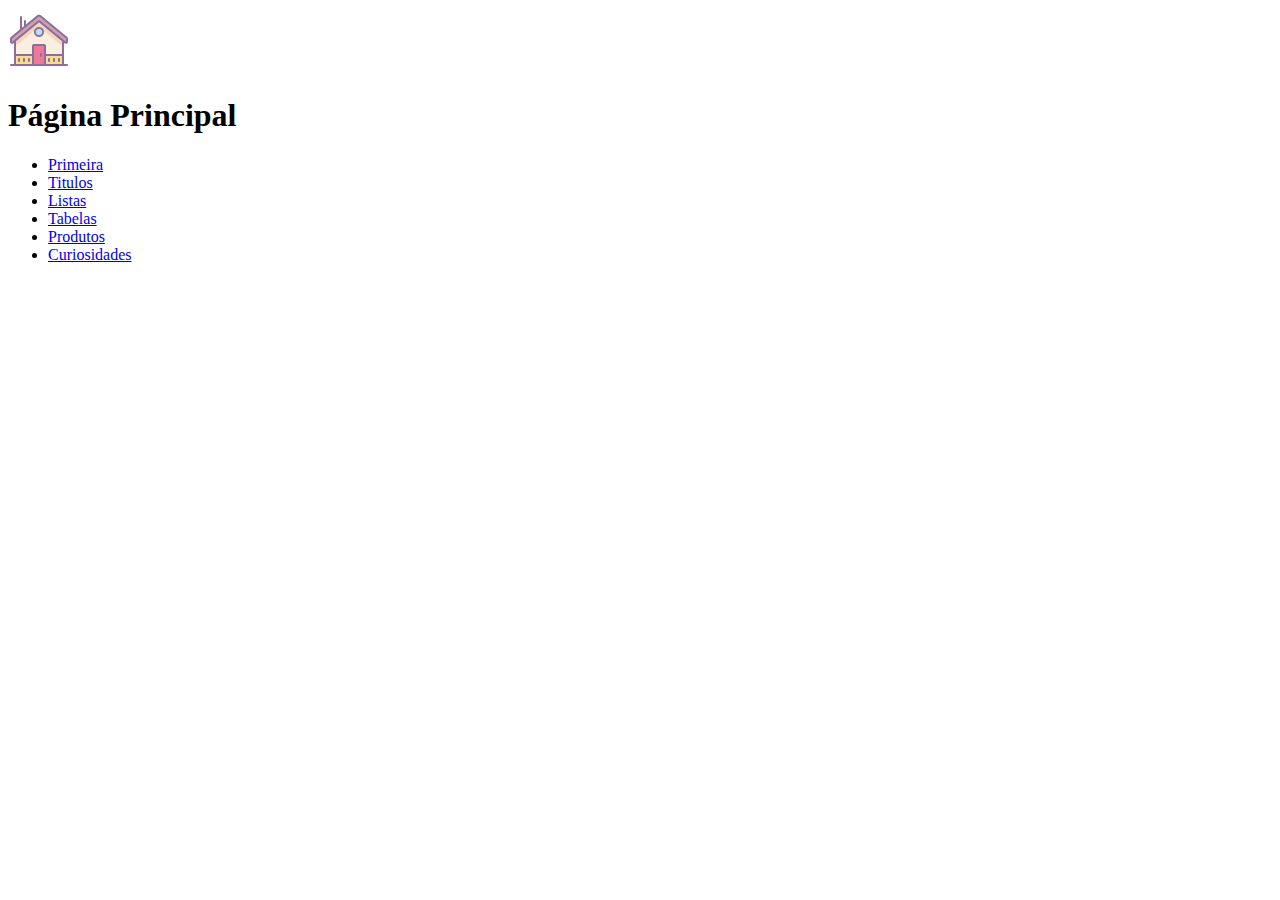
<file: index.html>
<!DOCTYPE html>
<html lang="pt-br">
<head>
    <meta charset="UTF-8">
    <meta http-equiv="X-UA-Compatible" content="IE=edge">
    <meta name="viewport" content="width=device-width, initial-scale=1.0">
    <title>Home</title>
</head>
<body>
    <a href="index.html"><img src="imagens/home.png" alt="Página Principal"></a>
    <h1>Página Principal</h1>
    <ul>
        <li><a href="primeira.html">Primeira</a></li>
        <li><a href="titulos.html">Titulos</a></li>
        <li><a href="quinto.html">Listas</a></li>
        <li><a href="tabelas.html">Tabelas</a></li>
        <li><a href="tabela-produtos.html">Produtos</a></li>
        <li><a href="curiosidades.html">Curiosidades</a></li>
    </ul>
</body>
</html>
</file>
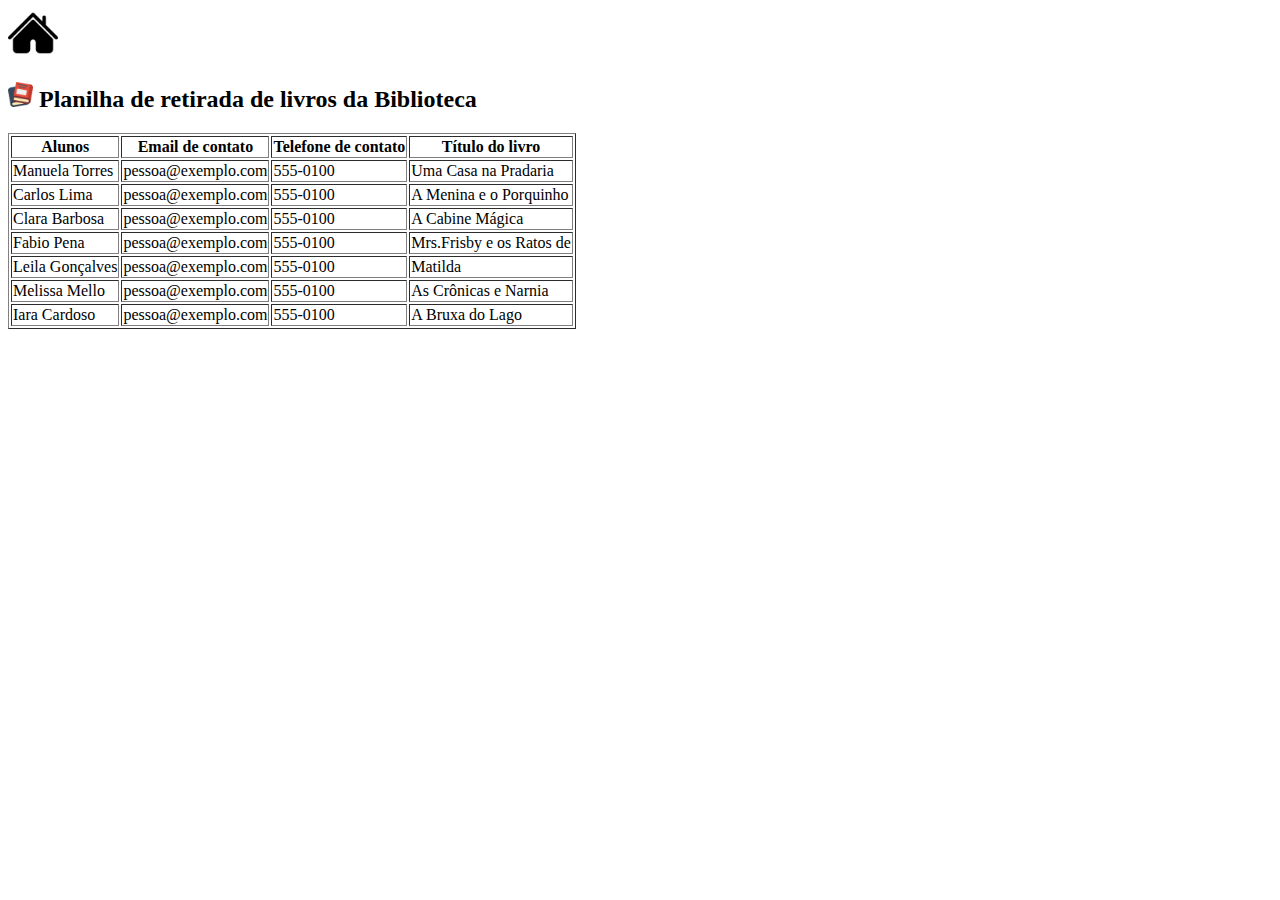
<file: biblioteca.html>
<!DOCTYPE html>
<html lang="pt-br">
<head>
    <meta charset="UTF-8">
    <meta http-equiv="X-UA-Compatible" content="IE=edge">
    <meta name="viewport" content="width=device-width, initial-scale=1.0">
    <title>Biblioteca</title>
</head>
<body>
    <a href="index.html"><img src="imagens/botao-home-para-interface.png" alt="Home" width="50" height="50"></a>
    <table border="1">
        <h2><img src="imagens/livroicon.png" alt="livro" width="25" height="25"> Planilha de retirada de livros da Biblioteca</h2>
        <th>Alunos</th>
        <th>Email de contato</th>
        <th>Telefone de contato</th>
        <th>Título do livro</th>
        <tr>
            <td>Manuela Torres</td>
            <td>pessoa@exemplo.com</td>
            <td>555-0100</td>
            <td>Uma Casa na Pradaria</td>
        </tr>
        <tr>
            <td>Carlos Lima</td>
            <td>pessoa@exemplo.com</td>
            <td>555-0100</td>
            <td>A Menina e o Porquinho</td>
        </tr>
        <tr>
            <td>Clara Barbosa</td>
            <td>pessoa@exemplo.com</td>
            <td>555-0100</td>
            <td>A Cabine Mágica</td>
        </tr>
        <tr>
            <td>Fabio Pena</td>
            <td>pessoa@exemplo.com</td>
            <td>555-0100</td>
            <td>Mrs.Frisby e os Ratos de</td>
        </tr>
        <tr>
            <td>Leila Gonçalves</td>
            <td>pessoa@exemplo.com</td>
            <td>555-0100</td>
            <td>Matilda</td>
        </tr>
        <tr>
            <td>Melissa Mello</td>
            <td>pessoa@exemplo.com</td>
            <td>555-0100</td>
            <td>As Crônicas e Narnia</td>
        </tr>
        <tr>
            <td>Iara Cardoso</td>
            <td>pessoa@exemplo.com</td>
            <td>555-0100</td>
            <td>A Bruxa do Lago</td>
        </tr>
    </table>
    
</body>
</html>
</file>
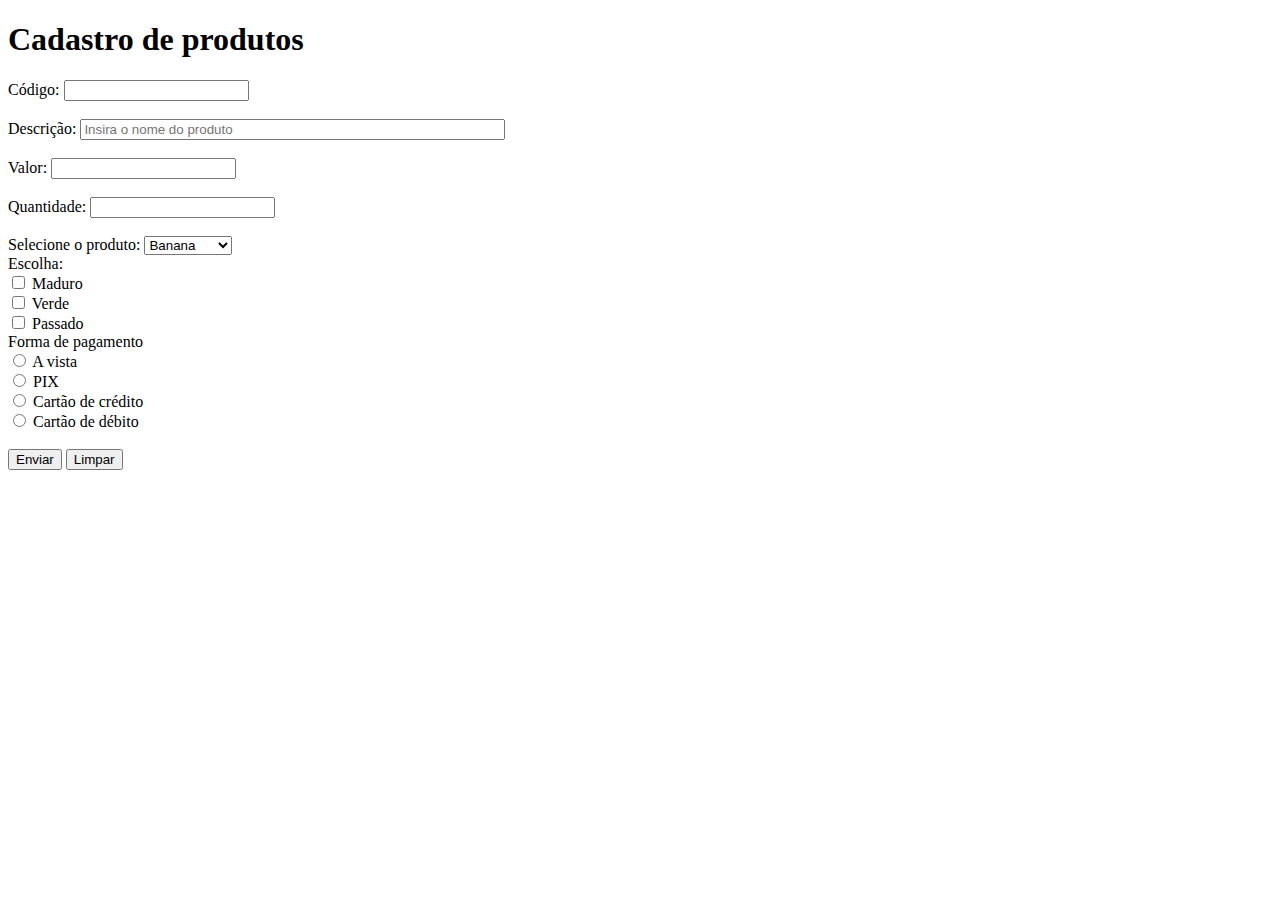
<file: cadastro.html>
<!DOCTYPE html>
<html lang="pt-br">
<head>
    <meta charset="UTF-8">
    <meta http-equiv="X-UA-Compatible" content="IE=edge">
    <meta name="viewport" content="width=device-width, initial-scale=1.0">
    <title>Cadastro</title>
</head>
<body>
    <h1>Cadastro de produtos</h1>
    <form action="">

        <label for="codProd">Código:</label>
        <input type="number" name="codProd" id="codProd" readonly /><br><br>
        
        <label for="descProd">Descrição:</label>
        <input type="text" name="descProd" id="descProd" placeholder="Insira o nome do produto" maxlength="100" size="50"/><br><br>       
        
        <label for="valorProd">Valor:</label>
        <input type="number" name="valorProd" id="valorProd"/><br><br>       
        
        <label for="qtdProd">Quantidade:</label>
        <input type="number" name="qtdProd" id="qtdProd"/><br><br>       
        
        <label for="prodSelect">Selecione o produto:</label>
        
        <select name="prodSelect" id="prodSelect">
            <option value="banana">Banana</option>
            <option value="cebola">Cebola</option>
            <option value="manga">Manga</option>
            <option value="maca">Maçã</option>
            <option value="bergamota">Bergamota</option>
        </select>
        <br>
        <label for="escolha">Escolha:</label><br>
        <input type="checkbox" name="maduro" id="maduro"> <label for="maduro">Maduro</label> <br>
        <input type="checkbox" name="verde" id="verde"> <label for="verde">Verde</label> <br>
        <input type="checkbox" name="passado" id="passado"> <label for="passado">Passado</label> <br>

        <label for="formapagto">Forma de pagamento</label> <br>

        <input type="radio" name="formapagto" id="vista"> <label for="vista">A vista</label> <br>
        <input type="radio" name="formapagto" id="pix"> <label for="pix">PIX</label> <br>
        <input type="radio" name="formapagto" id="credito"> <label for="credito">Cartão de crédito</label> <br>
        <input type="radio" name="formapagto" id="debito"> <label for="debito">Cartão de débito</label> <br>
        <br>
        <input type="submit" name="enviar" id="enviar" value="Enviar">  
        <input type="reset" name="limpar" id="limpar" value="Limpar"> <br>



    </form>    
</body>
</html>
</file>
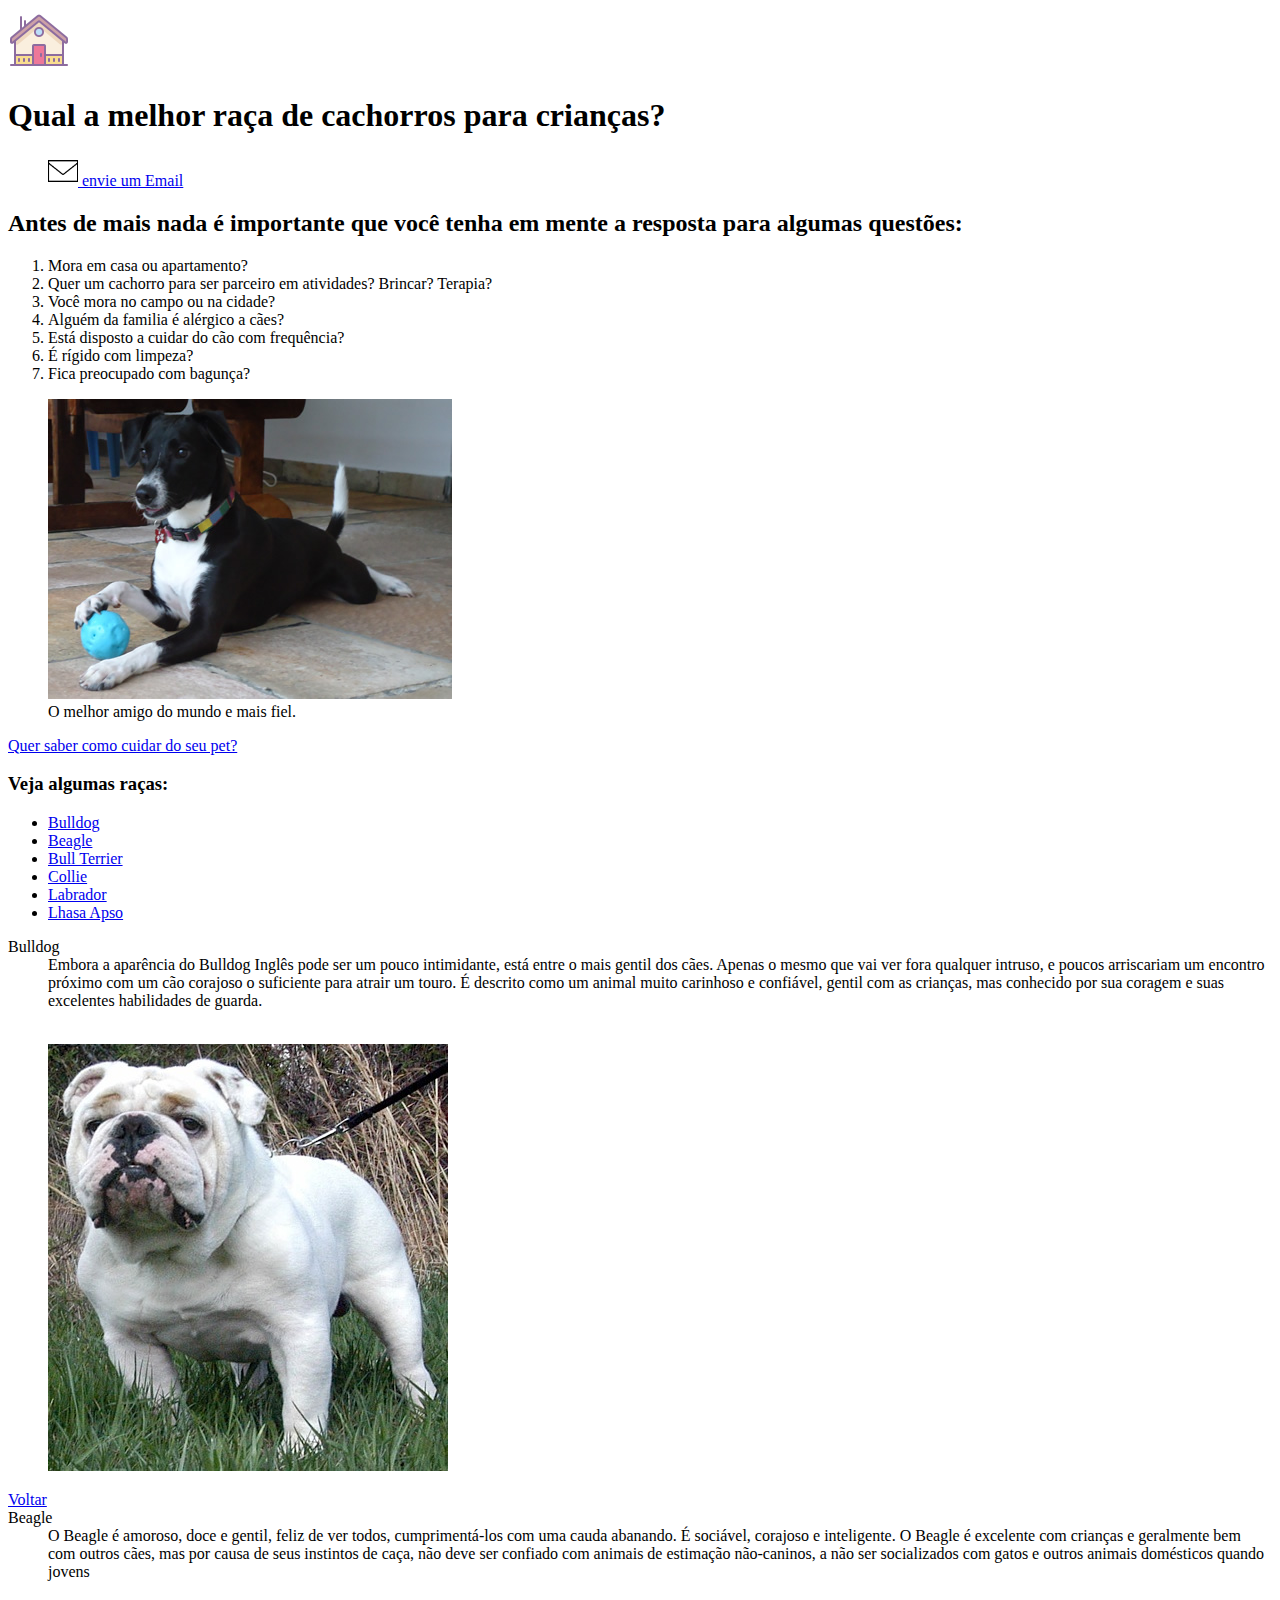
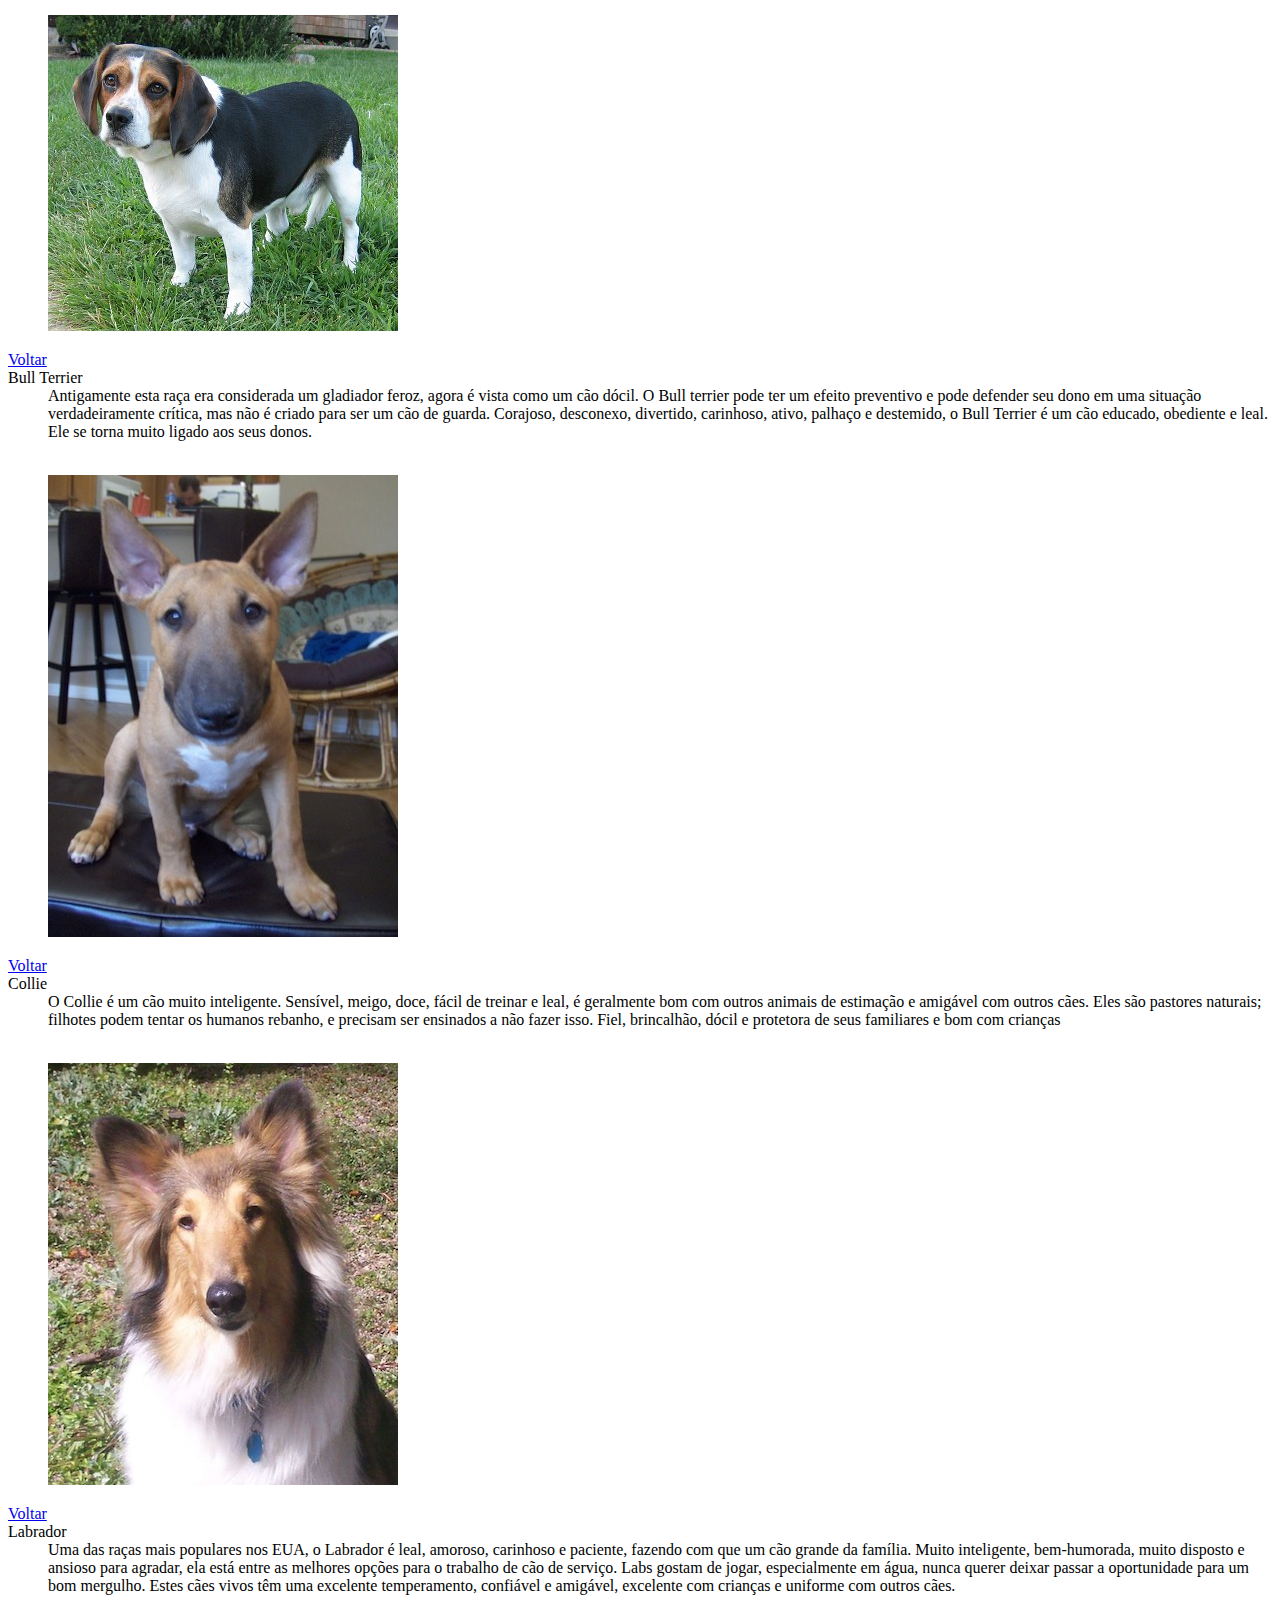
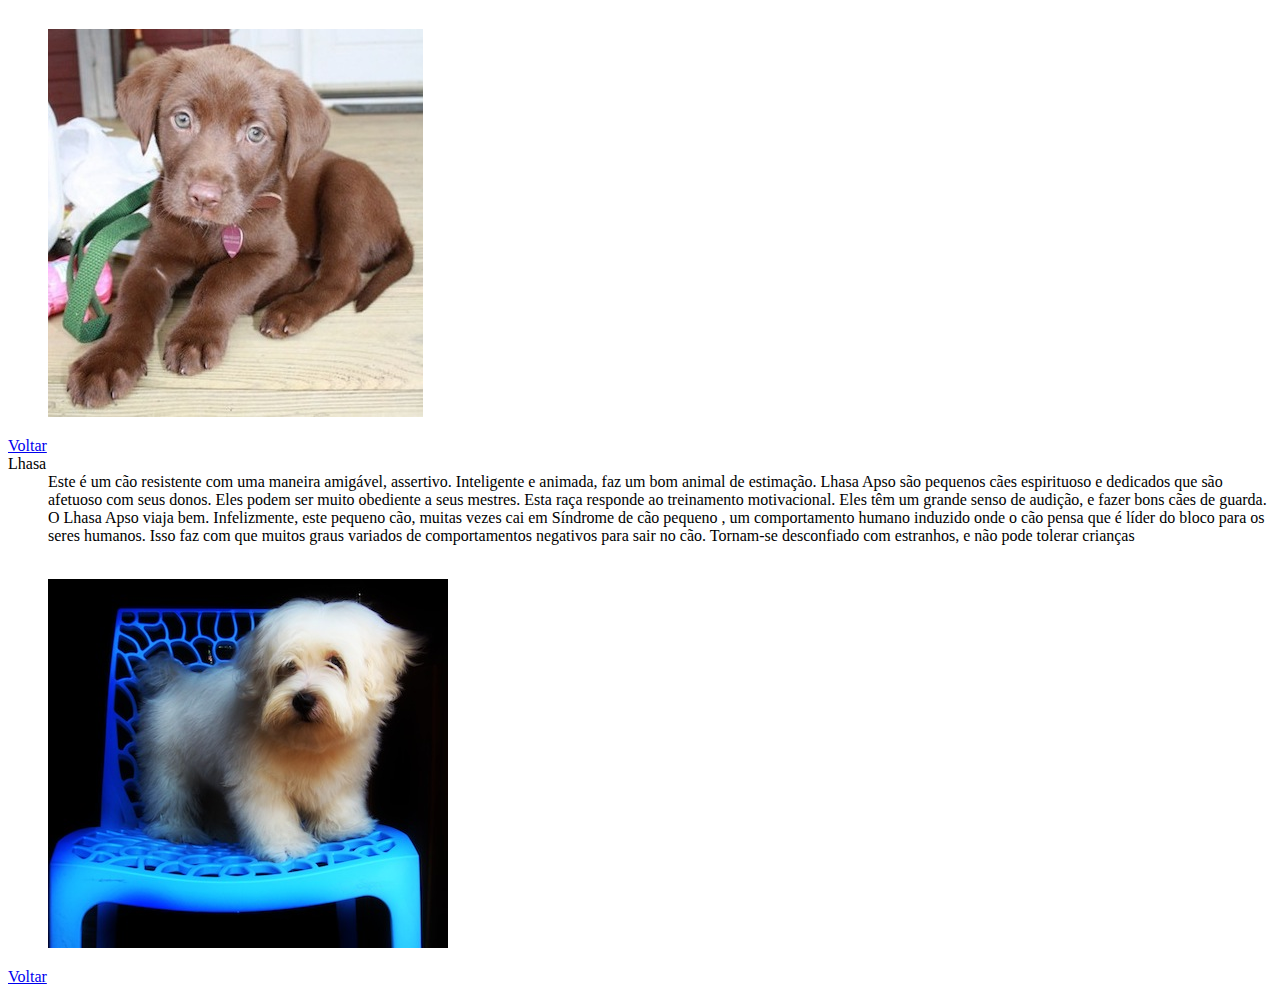
<file: curiosidades.html>
﻿<!doctype html>
<html lang="pt-br">
    <head>
        <meta charset="utf-8">
        <title>Meu amigo cão - Petshop</title>
    </head>
    <body>
        <a href="index.html"><img src="imagens/home.png" alt="Página Principal"></a>
        <h1>
            Qual a melhor raça de cachorros para crianças?
        </h1>
        <figure> 
            <a href="mailto:sac@dogbest.com.br"> <img src="imagens/iconeemail.png" alt="Email" width="30"> envie um Email</a>
        </figure>
        <h2>
            Antes de mais nada é importante que você tenha em mente a resposta para algumas questões:
        </h2>
        <ol>
            <li>Mora em casa ou apartamento?</li>
            <li>Quer um cachorro para ser parceiro em atividades? Brincar? Terapia?            </li>
            <li>Você mora no campo ou na cidade?</li>
            <li>Alguém da familia é alérgico a cães?</li>
            <li>Está disposto a cuidar do cão com frequência?</li>
            <li>É rígido com limpeza?</li>
            <li>Fica preocupado com bagunça?</li>
        </ol>
        
        <figure>
            <img src="imagens/bolinha.JPG" alt="bolinha">
            <figcaption>O melhor amigo do mundo e mais fiel.</figcaption>
        </figure>

        <a href="docs/cuidar-pet.pdf" download="cuide do seu pet"><p>Quer saber como cuidar do seu pet?</p></a>

        <h3> Veja algumas raças:</h3>
        <p>
        <a id="top"></a>
        <ul>
            <li><a href="#bulldog">Bulldog</a></li>
            <li><a href="#beagle">Beagle</a></li>
            <li><a href="#bullterrier">Bull Terrier</a></li>
            <li><a href="#collie">Collie</a></li>
            <li><a href="#labrador">Labrador</a></li>
            <li><a href="#lhasa">Lhasa Apso</a></li>
        </ul>
        </p>
        <dt><a id="bulldog">Bulldog</a></dt>
        <dd>Embora a aparência do Bulldog Inglês pode ser um pouco intimidante, está entre o mais gentil dos cães. Apenas o mesmo que vai ver fora qualquer intruso, e poucos arriscariam um encontro próximo com um cão corajoso o suficiente para atrair um touro. É descrito como um animal muito carinhoso e confiável, gentil com as crianças, mas conhecido por sua coragem e suas excelentes habilidades de guarda.</dd>
        <br>
        <figure>
            <a href="https://pt.wikipedia.org/wiki/Buldogue" target="_blank"><img src="imagens/Bulldog.jpg" alt="bulldog"></a>
        </figure>
        <a href="#top">Voltar</a>
        <dt><a id="beagle">Beagle</a></dt>
        <dd>O Beagle é amoroso, doce e gentil, feliz de ver todos, cumprimentá-los com uma cauda abanando. É sociável, corajoso e inteligente. O Beagle é excelente com crianças e geralmente bem com outros cães, mas por causa de seus instintos de caça, não deve ser confiado com animais de estimação não-caninos, a não ser socializados com gatos e outros animais domésticos quando jovens</dd>
        <br>
        <figure>
            <a href="https://pt.wikipedia.org/wiki/Beagle" target="_blank"><img src="imagens/Beagle.JPG" alt="beagle"></a> 
        </figure>
        <a href="#top">Voltar</a>
        <dt><a id="bullterrier">Bull Terrier</a></dt>
        <dd>Antigamente esta raça era considerada um gladiador feroz, agora é vista como um cão dócil. O Bull terrier pode ter um efeito preventivo e pode defender seu dono em uma situação verdadeiramente crítica, mas não é criado para ser um cão de guarda. Corajoso, desconexo, divertido, carinhoso, ativo, palhaço e destemido, o Bull Terrier é um cão educado, obediente e leal. Ele se torna muito ligado aos seus donos.</dd>
        <br>
        <figure>
            <a href="https://pt.wikipedia.org/wiki/Bull_terrier" target="_blank"><img src="imagens/BullTerrier.jpg" alt="BullTerrier"></a>
        </figure>
        <a href="#top">Voltar</a>
        <dt><a id="collie">Collie</a></dt>
        <dd>O Collie é um cão muito inteligente. Sensível, meigo, doce, fácil de treinar e leal, é geralmente bom com outros animais de estimação e amigável com outros cães. Eles são pastores naturais; filhotes podem tentar os humanos rebanho, e precisam ser ensinados a não fazer isso. Fiel, brincalhão, dócil e protetora de seus familiares e bom com crianças</dd>
        <br>
        <figure>
            <a href="https://pt.wikipedia.org/wiki/Collie_(tipo_de_c%C3%A3o)" target="_blank"> <img src="imagens/Collie.jpg" alt="Collie"></a>
        </figure>
        <a href="#top">Voltar</a>
        <dt><a id="labrador">Labrador</a></dt>
        <dd>Uma das raças mais populares nos EUA, o Labrador é leal, amoroso, carinhoso e paciente, fazendo com que um cão grande da família. Muito inteligente, bem-humorada, muito disposto e ansioso para agradar, ela está entre as melhores opções para o trabalho de cão de serviço. Labs gostam de jogar, especialmente em água, nunca querer deixar passar a oportunidade para um bom mergulho. Estes cães vivos têm uma excelente temperamento, confiável e amigável, excelente com crianças e uniforme com outros cães.</dd>        
        <br>
        <figure>
            <a href="https://pt.wikipedia.org/wiki/Labrador_retriever" target="_blank"> <img src="imagens/Labrador.jpg" alt="Labrador"></a>
        </figure>
        <a href="#top">Voltar</a>
        <dt><a id="lhasa">Lhasa</a></dt>
        <dd>Este é um cão resistente com uma maneira amigável, assertivo. Inteligente e animada, faz um bom animal de estimação. Lhasa Apso são pequenos cães espirituoso e dedicados que são afetuoso com seus donos. Eles podem ser muito obediente a seus mestres. Esta raça responde ao treinamento motivacional. Eles têm um grande senso de audição, e fazer bons cães de guarda. O Lhasa Apso viaja bem. Infelizmente, este pequeno cão, muitas vezes cai em Síndrome de cão pequeno , um comportamento humano induzido onde o cão pensa que é líder do bloco para os seres humanos. Isso faz com que muitos graus variados de comportamentos negativos para sair no cão. Tornam-se desconfiado com estranhos, e não pode tolerar crianças</dd>
        <br>
        <figure>
            <a href="https://pt.wikipedia.org/wiki/Lhasa_apso" target="_blank"><img src="imagens/Lhasa.jpg" alt="lhasa"></a>
        </figure>
        <a href="#top">Voltar</a>
    </body>
</html>
</file>
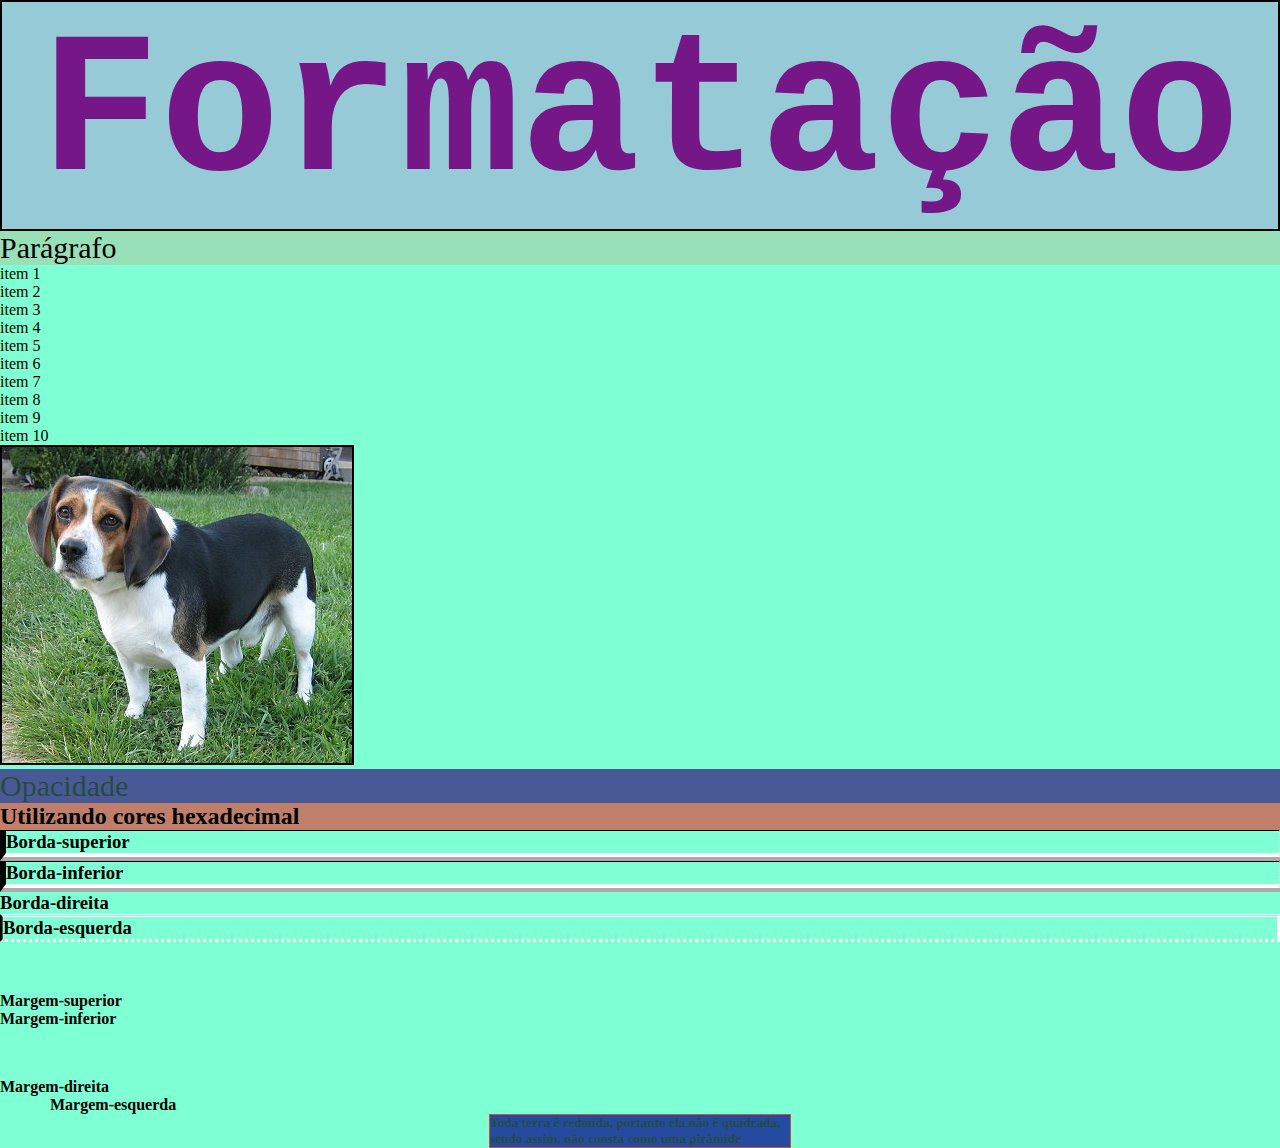
<file: pagina-formatacao.html>
<!DOCTYPE html>
<html lang="pt-br">
<head>
    <meta charset="UTF-8">
    <meta http-equiv="X-UA-Compatible" content="IE=edge">
    <meta name="viewport" content="width=device-width, initial-scale=1.0">
    <title>Formatação</title>
    <link rel="stylesheet" href="css/formatacao.css">
</head>
<body>
    <h1>Formatação</h1>
    <p>Parágrafo</p>
    <ul>
        <li>item 1</li>
        <li>item 2</li>
        <li>item 3</li>
        <li>item 4</li>
        <li>item 5</li>
    </ul>
    <ol>
        <li>item 6</li>
        <li>item 7</li>
        <li>item 8</li>
        <li>item 9</li>
        <li>item 10</li>
    </ol>
    <img src="imagens/Beagle.JPG" alt="Beagle">
    <div>
        <p>Opacidade</p>
    </div>
    <h2>Utilizando cores hexadecimal</h2>
    <h3 id="Borda-superior">Borda-superior</h3>
    <h3 id="Borda-inferior">Borda-inferior</h3>
    <h3 id="Borda-direita">Borda-direita</h3>
    <h3 id="Borda-esquerda">Borda-esquerda</h3>
    <h4 id="margem-superior">Margem-superior</h4>
    <h4 id="margem-inferior">Margem-inferior</h4>
    <h4 id="margem-direita">Margem-direita</h4>
    <h4 id="margem-esquerda">Margem-esquerda</h4>
    <div id="container">
        <h5>Toda terra é redonda, portanto ela não é quadrada, sendo assim, não consta como uma pirâmide</h5> 
        
    </div>
</body>
</html>
</file>
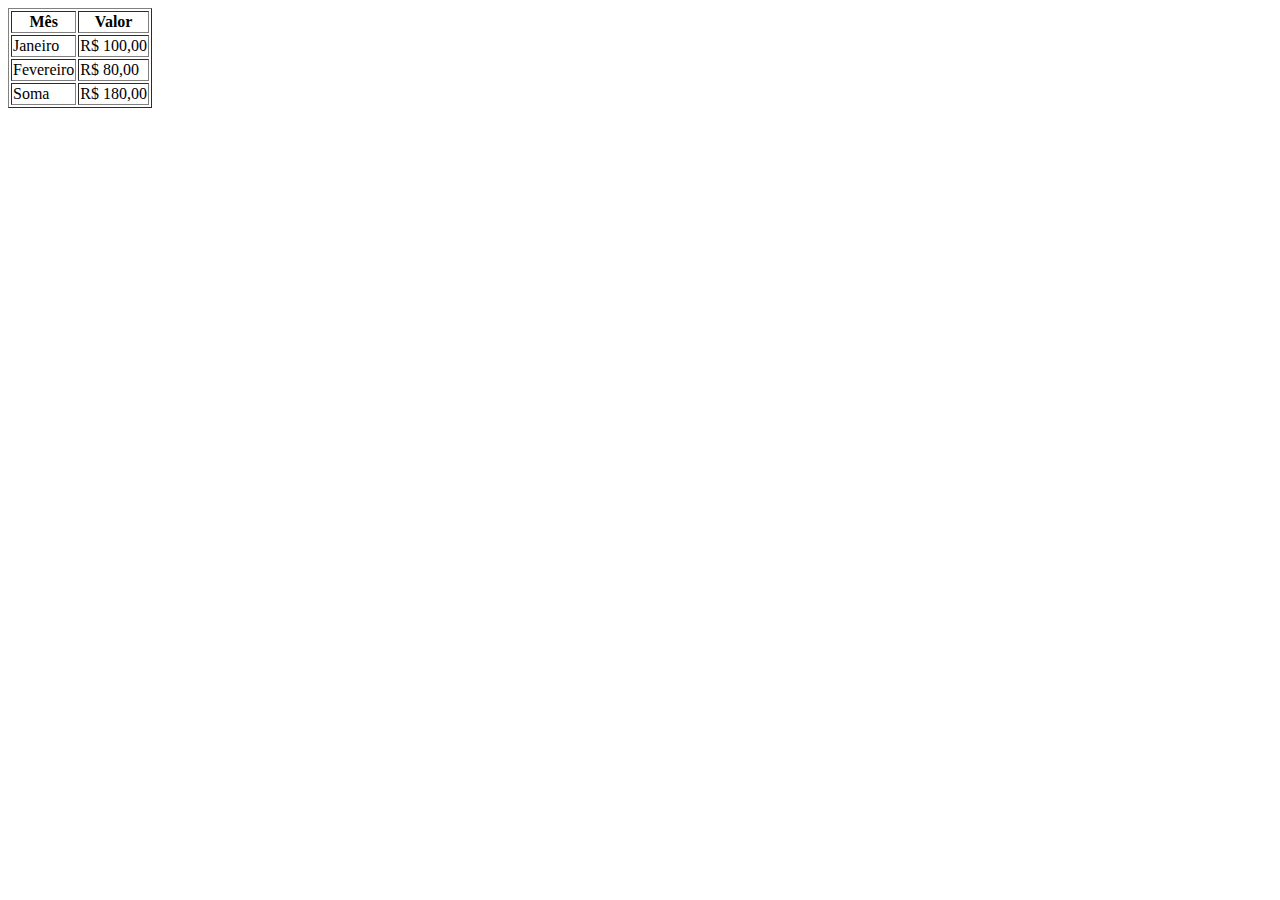
<file: planejamento-financeiro.html>
<!DOCTYPE html>
<html lang="pt-br">
<head>
    <meta charset="UTF-8">
    <meta http-equiv="X-UA-Compatible" content="IE=edge">
    <meta name="viewport" content="width=device-width, initial-scale=1.0">
    <title>Planejamento financeiro</title>
</head>
<body>
    <table border="1">
        <thead>
            <tr>
                <th>Mês</th>
                <th>Valor</th>
            </tr>
        </thead>
        <tbody>
            <tr>
                <td>Janeiro</td>
                <td>R$ 100,00</td>
            </tr>
            <tr>
                <td>Fevereiro</td>
                <td>R$ 80,00</td>
            </tr>
        </tbody>
        <tfoot>
            <tr>
                <td>Soma</td>
                <td>R$ 180,00</td>
            </tr>
        </tfoot>
</table>
    
</body>
</html>
</file>
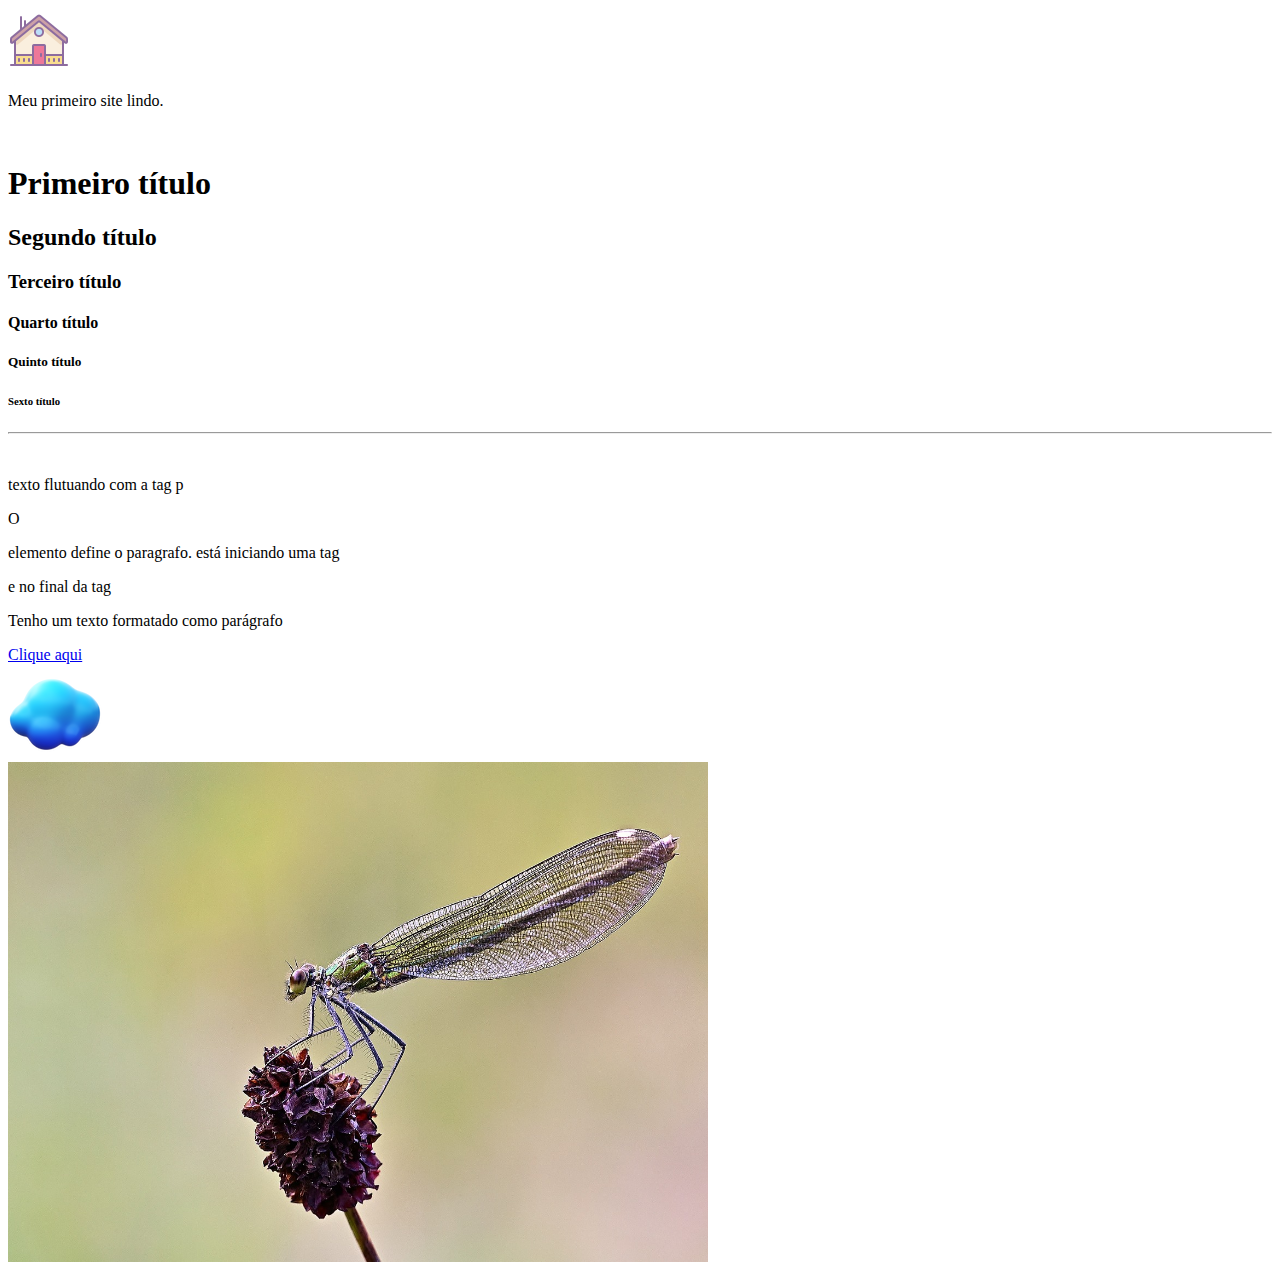
<file: primeira.html>
<!doctype html>
<html>
    <head>
        <title>Primeiro site</title>
    </head>
    <body>
        <a href="index.html"><img src="imagens/home.png" alt="Página Principal"></a>
        <p>Meu primeiro site lindo.</p><br>
        <h1>Primeiro título</h1>
        <h2>Segundo título</h2>
        <h3>Terceiro título</h3>
        <h4>Quarto título</h4>
        <h5>Quinto título</h5>
        <h6>Sexto título</h6>
        <hr>
        <br>
        <p>texto flutuando com a tag p</p>
        O <p>elemento define o paragrafo.
        está iniciando uma tag <p>e no final da tag</p>
        <p>Tenho um texto formatado como parágrafo</p>
        <a href="https://www.w3schools.com/html/">Clique aqui</a>
        <br>
        <img src="imagens/nuvem.png" alt="Imagem de umas nuvem azul" >
        <br>
        <img src="imagens/libelula.jpg" alt="Imagem de uma libelula" width="700" height="500">
        <br>     
    </body>
</html>
</file>
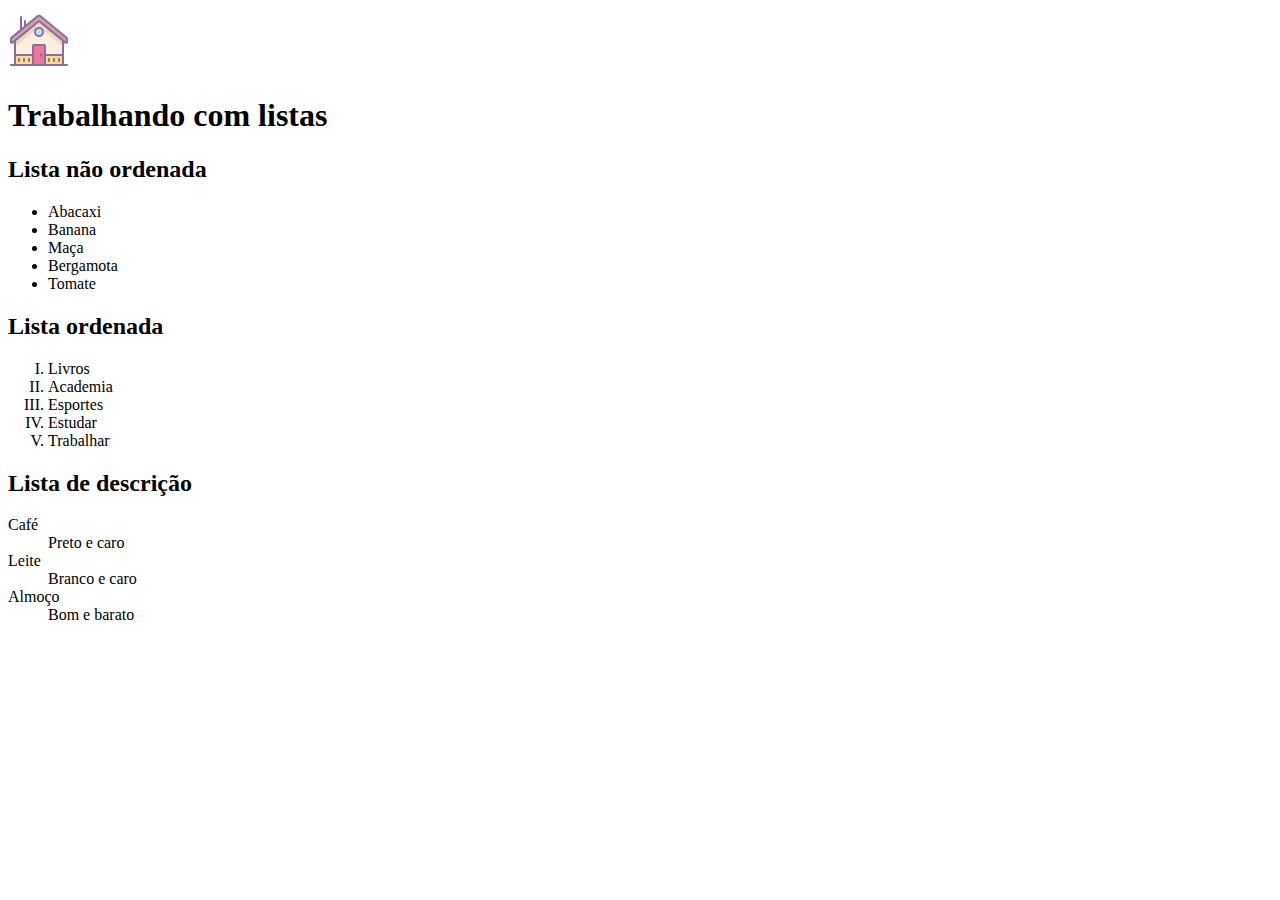
<file: quinto.html>
<!DOCTYPE html>
<html lang="pt-br">
<head>
    <meta charset="UTF-8">
    <meta http-equiv="X-UA-Compatible" content="IE=edge">
    <meta name="viewport" content="width=device-width, initial-scale=1.0">
    <title>Listas</title>
</head>
<body>
    <a href="index.html"><img src="imagens/home.png" alt="Página Principal"></a>
    <h1>Trabalhando com listas</h1>
    <h2>Lista não ordenada</h2>
    <ul>
        <li>Abacaxi</li>
        <li>Banana</li>
        <li>Maça</li>
        <li>Bergamota</li>
        <li>Tomate</li>
    </ul>
    <h2>Lista ordenada</h2>
    <ol type="I">
        <li>Livros</li>
        <li>Academia</li>
        <li>Esportes</li>
        <li>Estudar</li>
        <li>Trabalhar</li>
    </ol>
    <h2>Lista de descrição</h2>
    <dl>
        <dt>Café</dt>
        <dd>Preto e caro</dd>
        <dt>Leite</dt>
        <dd>Branco e caro</dd>
        <dt>Almoço</dt>
        <dd>Bom e barato</dd>
    </dl>
</body>
</html>
</file>
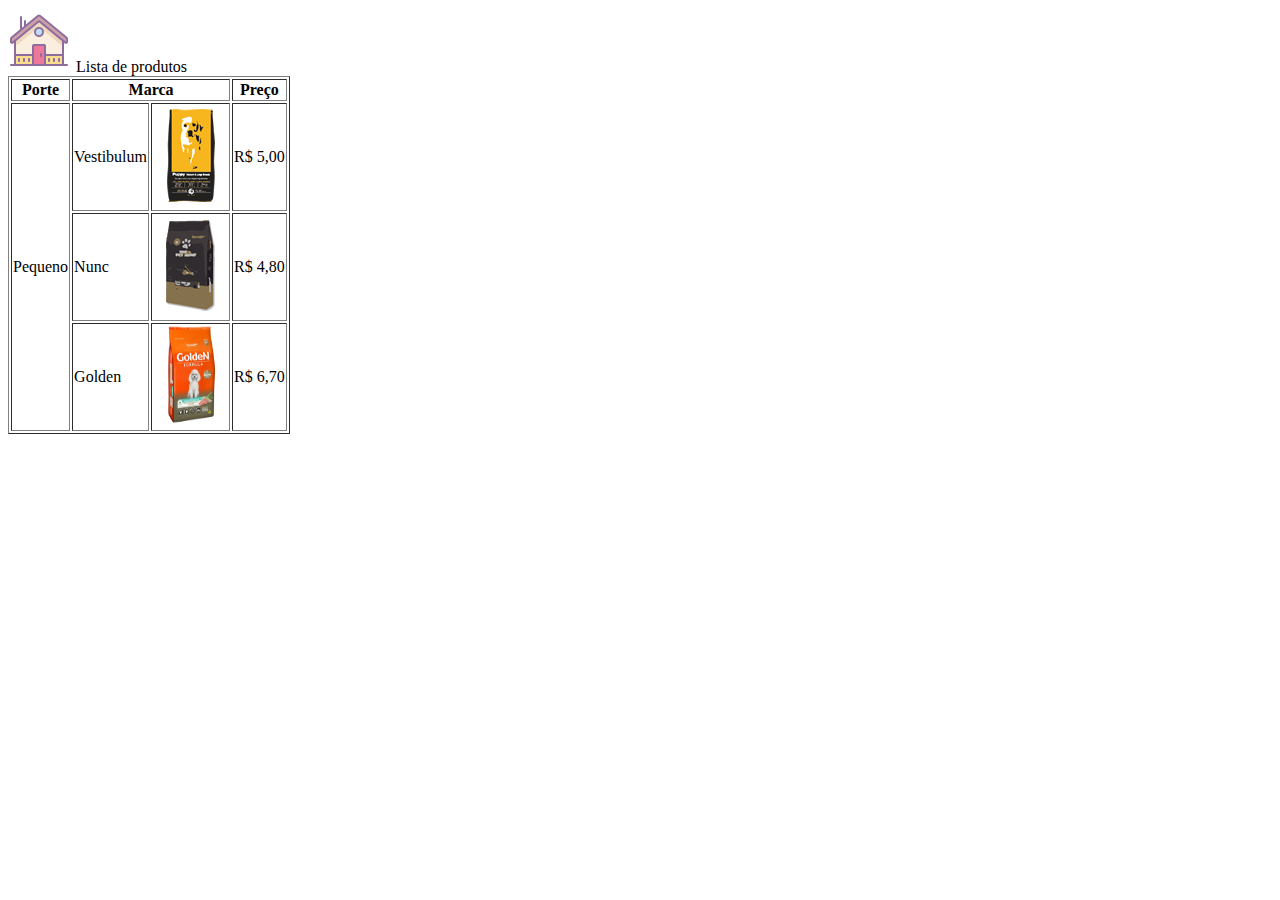
<file: tabela-produtos.html>
<!DOCTYPE html>
<html lang="pt-br">
<head>
    <meta charset="UTF-8">
    <meta http-equiv="X-UA-Compatible" content="IE=edge">
    <meta name="viewport" content="width=device-width, initial-scale=1.0">
    <title>Tabela de produtos</title>
</head>
<body>
    <a href="index.html"><img src="imagens/home.png" alt="Página Principal"></a>
    <caption>Lista de produtos</caption>
    <table border="1">
        <th>Porte</th>
        <th colspan="2">Marca</th>
        <th>Preço</th>
        <tr>
            <td rowspan="3">Pequeno</td>
            <td>Vestibulum</td>
            <td><img src="imagens/pq_emb_pequeno1.png" alt="pequeno2"/></td>
            <td>R$ 5,00</td>
        </tr>
        <tr>
            <td>Nunc</td>
            <td><img src="imagens/pq_emb_pequeno2.png" alt="pequeno2"</td>
            <td>R$ 4,80</td>
        </tr>
        <tr>
            <td>Golden</td>
            <td><img src="imagens/golden.webp" alt="golden" width="75" height="100"/></td>
            <td>R$ 6,70</td>
        </tr>

    </table>
</body>
</html>
</file>
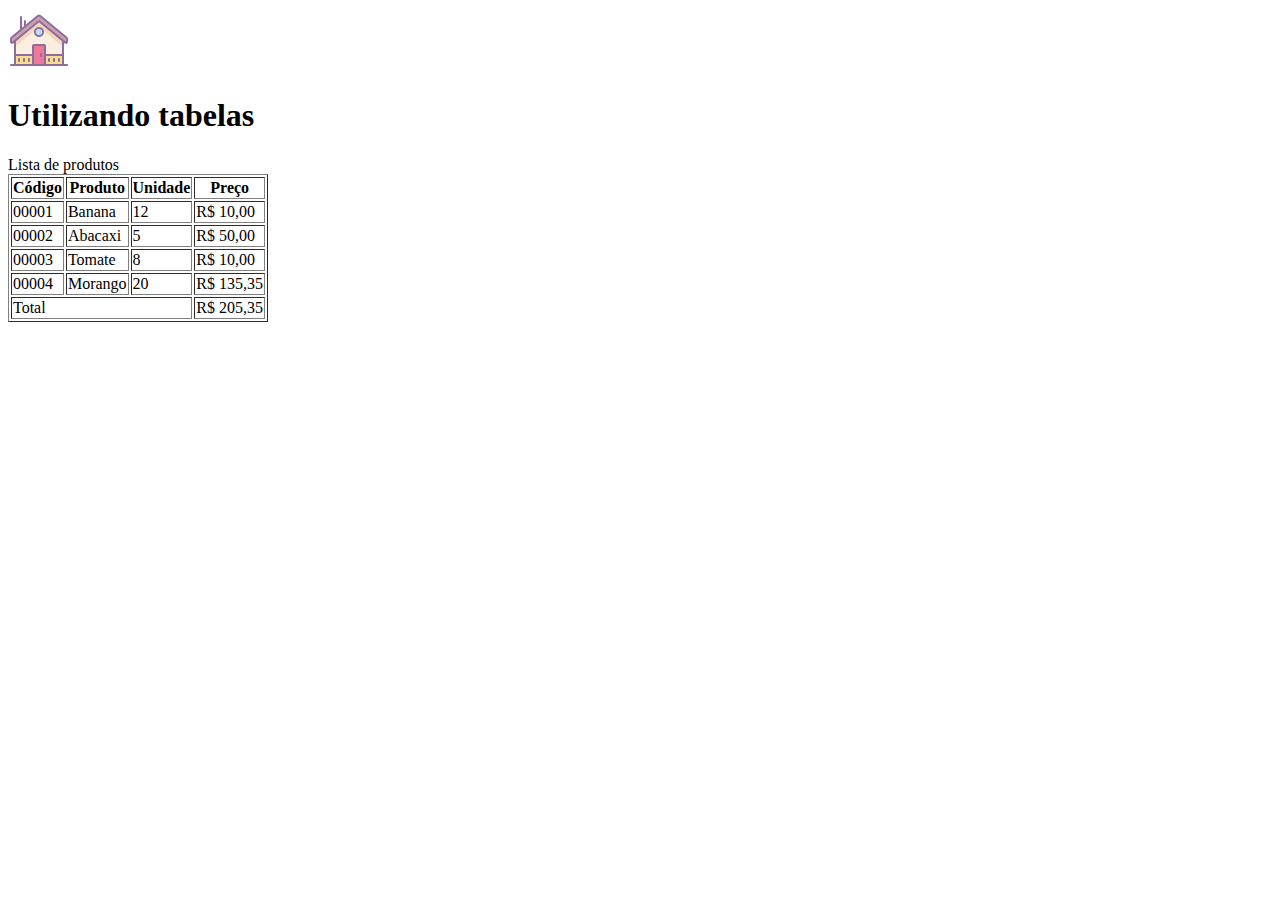
<file: tabelas.html>
<!DOCTYPE html>
<html lang="pt-br">
<head>
    <meta charset="UTF-8">
    <meta http-equiv="X-UA-Compatible" content="IE=edge">
    <meta name="viewport" content="width=device-width, initial-scale=1.0">
    <title>Tabelas</title>
</head>
<body>
    <a href="index.html"><img src="imagens/home.png" alt="Página Principal"></a>
    <h1>Utilizando tabelas</h1>
    <caption>Lista de produtos</caption>
    <table border="1">
        <th>Código</th>
        <th>Produto</th>
        <th>Unidade</th>
        <th>Preço</th>
        <tr>
            <td>00001</td>
            <td>Banana</td>
            <td>12</td>
            <td>R$ 10,00</td>
        </tr>
        <!--Comentário de código-->
        <tr>
            <td>00002</td>
            <td>Abacaxi</td>
            <td>5</td>
            <td>R$ 50,00</td>
        </tr>
        <tr>
            <td>00003</td>
            <td>Tomate</td>
            <td>8</td>
            <td>R$ 10,00</td>
        </tr>
        <tr>
            <td>00004</td>
            <td>Morango</td>
            <td>20</td>
            <td>R$ 135,35</td>
        </tr>
        <tr>
            <td colspan="3">Total</td>
            <td>R$ 205,35</td>
        </tr>
    </table>

</body>
</html>
</file>
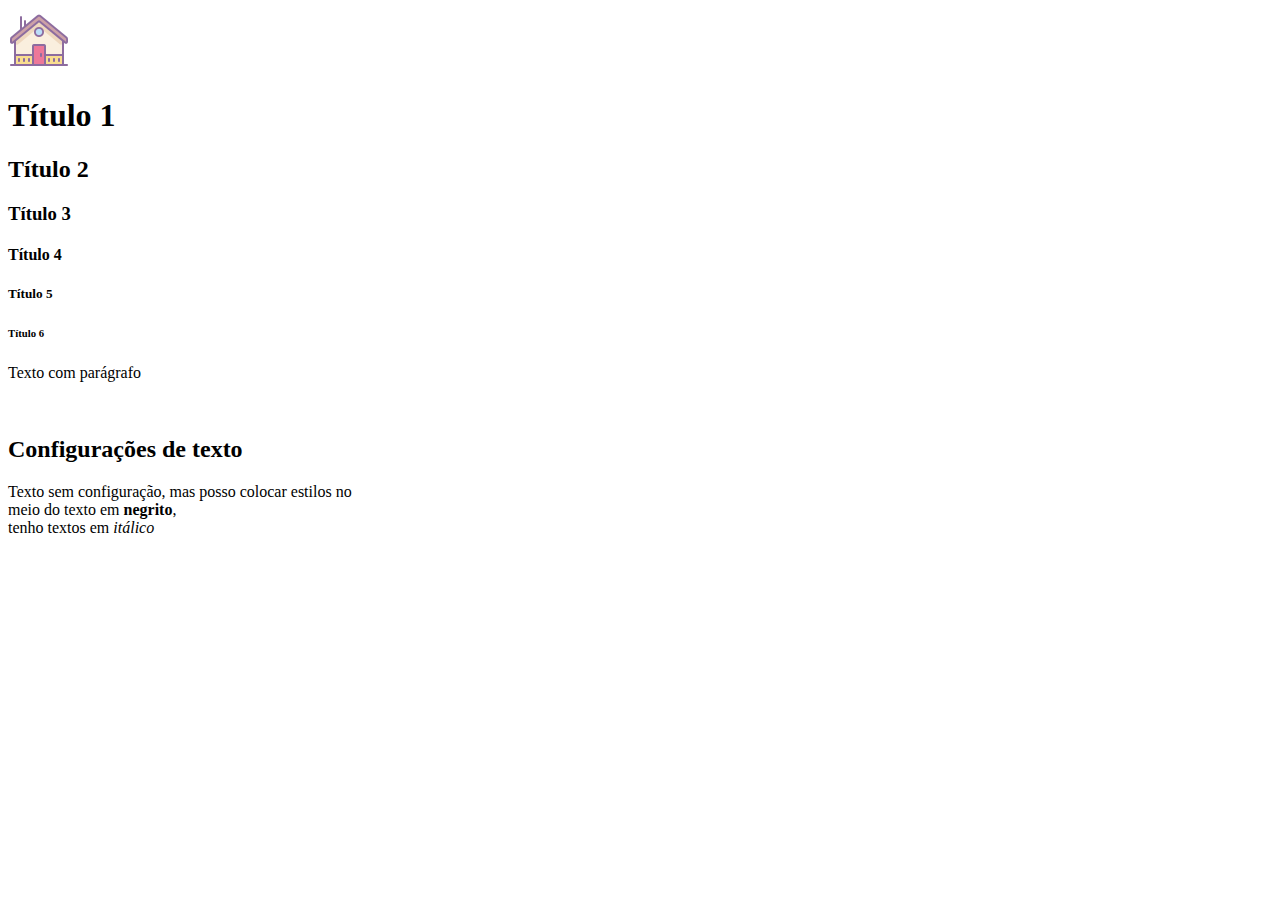
<file: titulos.html>
<!DOCTYPE html>
<html lang="pt-br">
<head>
    <meta charset="UTF-8">
    <meta http-equiv="X-UA-Compatible" content="IE=edge">
    <meta name="viewport" content="width=device-width, initial-scale=1.0">
    <title>Quarto site</title>
</head>
<body>
    <a href="index.html"><img src="imagens/home.png" alt="Página Principal"></a>
    <h1>Título 1</h1>
    <h2>Título 2</h2>
    <h3>Título 3</h3>
    <h4>Título 4</h4>
    <h5>Título 5</h5>
    <h6>Título 6</h6>
    <p>Texto com parágrafo</p>
    <br>
    <h2>Configurações de texto</h2>
    Texto sem configuração, mas posso colocar estilos no <br>
     meio do texto em <strong>negrito</strong>, <br>
     tenho textos em <em>itálico</em>
</body>
</html>
</file>
<file: css/formatacao.css>
*{
    margin: 0;
    border: 0;
    padding: 0;
}

body{
    background-color: #7FFFD4;
}

h1 {
    background-color: rgba(173, 153, 218, 0.522);
    color: rgb(117, 23, 134); 
    text-align: center; 
    border: 2px solid black;
}

p{
    color: black;
    background-color: rgba(255, 99, 71, 0.2);
}

img{
    border: 2px solid black;
}

div{
    background-color: darkblue;
    color: black;
    opacity: 0.7;
}

h2{
    background-color: #ff000080;
}

#Borda-superior{ 
    border-top: 1px double black;
    border-right: 1px dotted white;
    border-left: 6px solid black;
    border-bottom: 8px ridge white;
}
#Borda-esquerda{
    border-left: 3px groove black;
    border-right: 3px solid white;
    border-top: 3px double white;
    border-bottom:3px dotted white;
} 

#Borda-direita{ 
    border: 3px double bla;
}
#Borda-inferior{ 
    border-top: 1px double black;
    border-right: 1px dotted white;
    border-left: 6px solid black;
    border-bottom: 8px ridge white;
}

#margem-superior{
    margin-top: 50px;
}

#margem-inferior{
    margin-bottom: 50px;
}

#margem-direita{
    margin-right: 50px;
}

#margem-esquerda{
    margin-left: 50px;
}

/*criando formatação de counteiner*/

#container{
    width: 300px;
    margin: auto;
    border: 1px solid red;
}

p{
    font-family: 'Times New Roman', Times, serif;
    font-size: 30px;
}

h1{
    font-family:'Courier New', Courier, monospace;
    font-size: 200px;
    font-style: initial;
}
</file>
